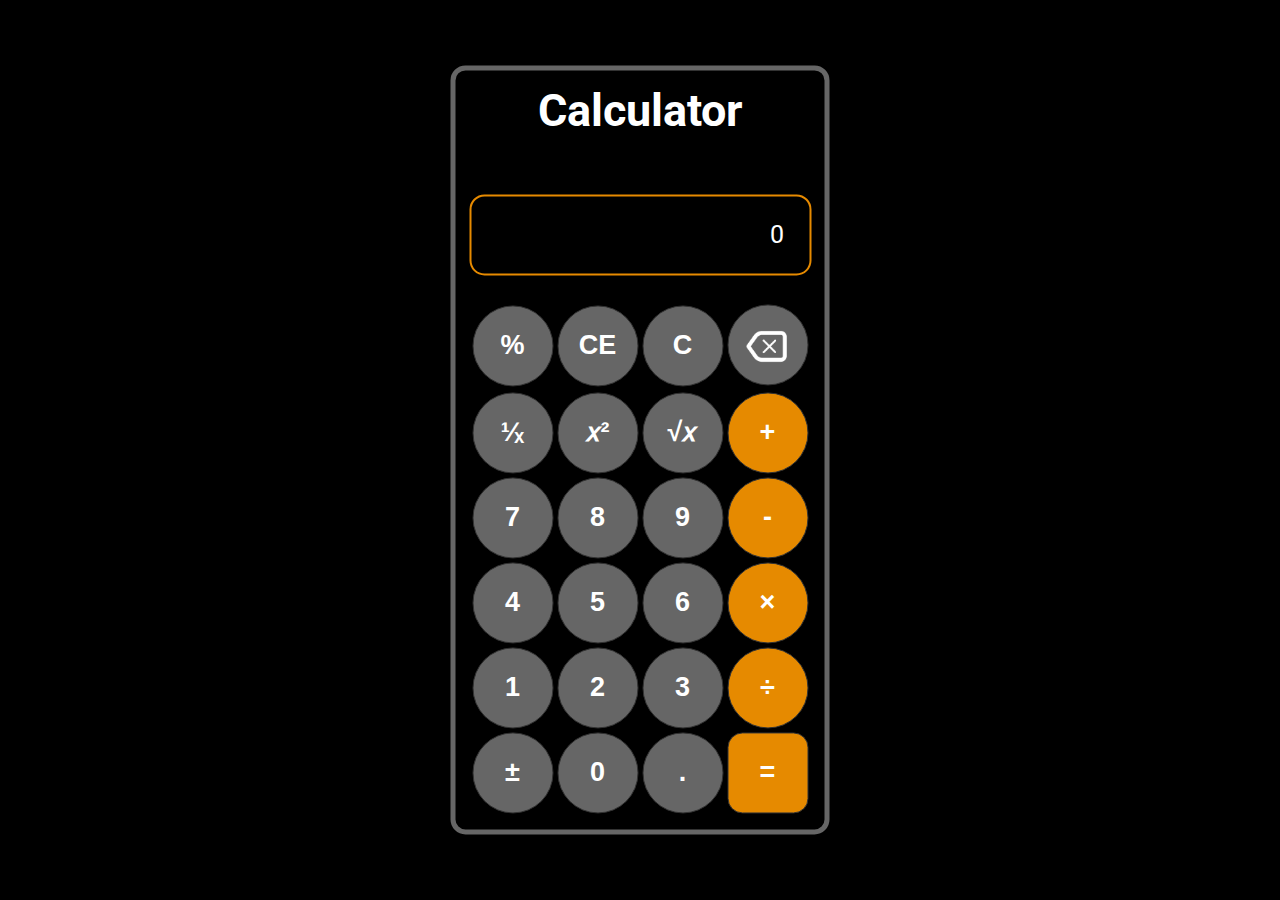
<file: Calculator/index.html>
<!DOCTYPE html>

<html>
<head>
    <Title>Calculator</title>
    <link rel="stylesheet" type="text/css" href="assets/calc_style.css"/>
    <script language="JavaScript" src="code.js" type="text/javascript"></script>
    <link href="https://fonts.googleapis.com/css2?family=Roboto:wght@300&display=swap" rel="stylesheet">
    <link rel="icon" type="image/png" href="assets/favicon.png"/>
    <meta name="viewport" content="width=device-width, initial-scale=1">
    <meta http-equiv="Content-Type" content="text/html; charset=utf-8">
</head>
<body>
    <div id="calculator">
        <h1>Calculator</h1>
        <p id="last_operation_history"></p>
        <p id="box" class="box">0</p>
        <table id="table">
            <tr>
                <td><button onclick="calculate_percentage()">%</button></td>
                <td><button onclick="clear_entry()">CE</button></td>
                <td><button onclick="button_clear()">C</button></td>
                <td><button id="backspace_btn" onclick="backspace_remove()"></button></td>
            </tr>
            <tr>
                <td><button onclick="division_one()">¹∕ₓ</button></td>
                <td><button onclick="power_of()">𝑥²</button></td>
                <td><button onclick="square_root()">√𝑥</button></td>
                <td><button id="plusOp" value="+" class="operator" onclick="button_number('+')">+</button></td>
            </tr>
            <tr>
                <td><button onclick="button_number(7)">7</button></td>
                <td><button onclick="button_number(8)">8</button></td>
                <td><button onclick="button_number(9)">9</button></td>
                <td><button id="subOp" value="-" class="operator" onclick="button_number('-')">-</button></td>
            </tr>
            <tr>
                <td><button onclick="button_number(4)">4</button></td>
                <td><button onclick="button_number(5)">5</button></td>
                <td><button onclick="button_number(6)">6</button></td>
                <td><button id="multiOp" value="*" class="operator" onclick="button_number('*')">×</button></td>
            </tr>
            <tr>
                <td><button onclick="button_number(1)">1</button></td>
                <td><button onclick="button_number(2)">2</button></td>
                <td><button onclick="button_number(3)">3</button></td>            
                <td><button id="divOp" value="/" class="operator" onclick="button_number('/')">÷</button></td>
            </tr>
            <tr>
                <td><button onclick="plus_minus()">±</button></td>
                <td><button onclick="button_number(0)">0</button></td>
                <td><button id="dot" value="." onclick="button_number('.')">.</button></td>
                <td colspan="4"><button value="=" class="operator" id="equal_sign" onclick="button_number('=')">=</button></td>
            </tr>
        </table>
    </div>
</body>
</html>
</file>
<file: Calculator/assets/calc_style.css>
body {
    font-size: 2.5vh;
    top: 15%;
    left: 40%;
    margin: 0 auto;
    background-color: black;
    font-family: 'Roboto', sans-serif;
}

h1 {
    color: white;
    text-align: center;
    margin: 0;
}

#calculator {
    width: auto;
    height: auto;
    padding: 1.5vh;
    border: 5px solid #666666;
    border-radius: 15px;
    margin: 0;
    position: absolute;
    top: 50%;
    left: 50%;
    -ms-transform: translate(-50%, -50%);
    transform: translate(-50%, -50%);
}

.box {
    text-align:right;
    font-size: 2.8vh;
    height: 3vh;
    line-height: 3vh;
    padding: 1em;
    border: 2px solid #e68a00;
    color: white;
    border-radius: 15px;
    background-color: black;
}

#last_operation_history {
    height: 1.8vh;
    font-size: 1.8vh;
    text-align:right;
    padding-right: 1.5vh;
    color: rgb(177, 176, 176);
    background-color: black;
}

button {
    width:9vh;
    height: 9vh;
    font-weight:bold;
    font-size: 3vh;
    color: white;
    background-color: #666666;
    border-radius: 50%;
    border: 1px solid #333333;
}

#backspace_btn {
    background-image: url("../assets/back_remove.png");
    background-repeat: no-repeat;
    background-position: 50% 50%;
    background-size: 1.7em;
}

button:hover {
    background-color: #999999;
    cursor: pointer;
}

.operator {
    background-color: #e68a00;
}

.operator:hover {
    background-color: #ffd11a;
}

#equal_sign {
    width: 100%;
    border-radius: 15px;
}
</file>
